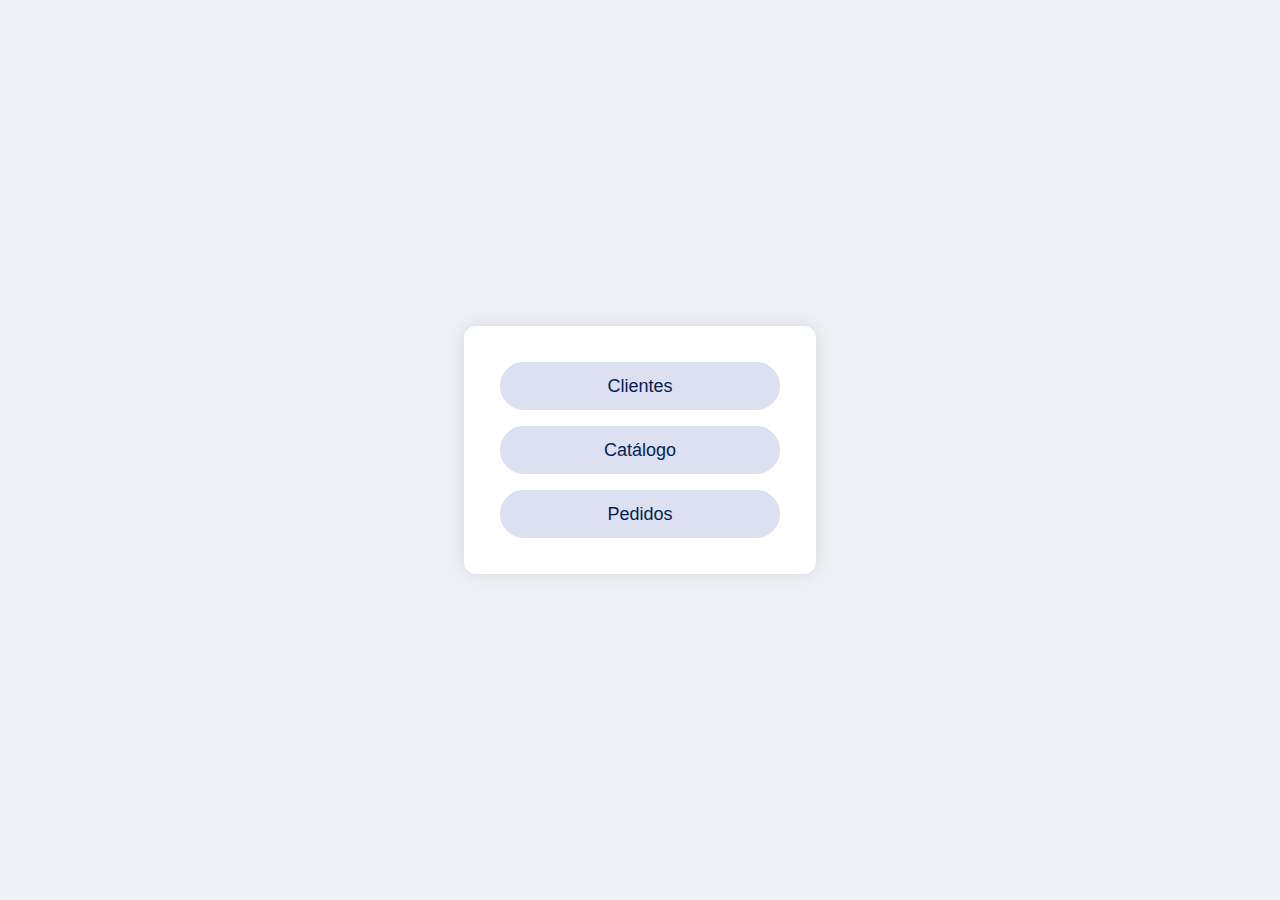
<file: src/index.html>
<html lang="en">
  <head>
    <title>Fetch Example</title>
    <meta charset="UTF-8">
    <meta name="viewport" content="width=device-width, initial-scale=1.0">
    <script src="./index.js"></script>
    <link rel="stylesheet" href="./index.css">
  </head>
  <body>
    <div style="display: flex; flex-direction:column; width: 100%; height: 100%; justify-content: center; align-items: center;">
      <div class="container">
        <button id="clients-btn" style="margin-bottom: 16px; width: 100%;">Clientes</button>
        <button id="catalog-btn" style="margin-bottom: 16px; width: 100%;">Catálogo</button>
        <button id="service-order-btn" style=" width: 100%;">Pedidos</button>
      </div>
    </div>
  </body>
</html>
</file>
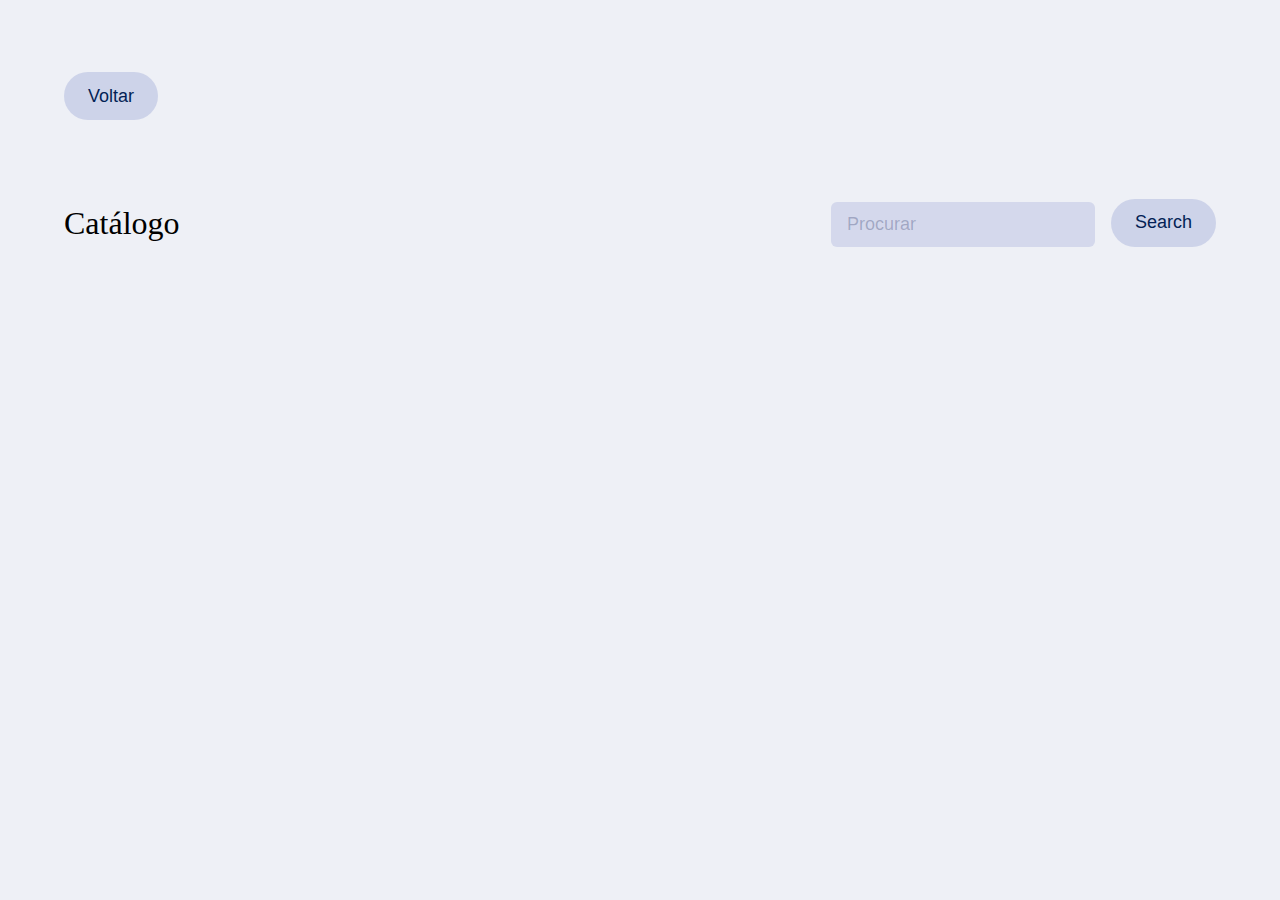
<file: src/catalog/catalog.html>
<!DOCTYPE html>
<html lang="pt">
<head>
  <meta charset="UTF-8">
  <title>Catálogo de Produtos</title>
  <script src="catalog.js"></script>
  <link rel="stylesheet" href="../index.css">
</head>

<body>
  <button id="back-btn" style="margin-right: 16px;">Voltar</button>
  <div style="display: flex; justify-content: space-between; margin-bottom: 8px; margin-top: 64px; align-items: center;">
    <h1>Catálogo</h1>
    <div style="display: flex; height: 46px; align-items: end;">
      <input type="text" id="searchInput" placeholder="Procurar" style="margin-right: 16px;">
      <button onclick="searchProducts()">Search</button>
    </div>
  </div>
  <div id="catalog"></div>
</body>
</html>
</file>
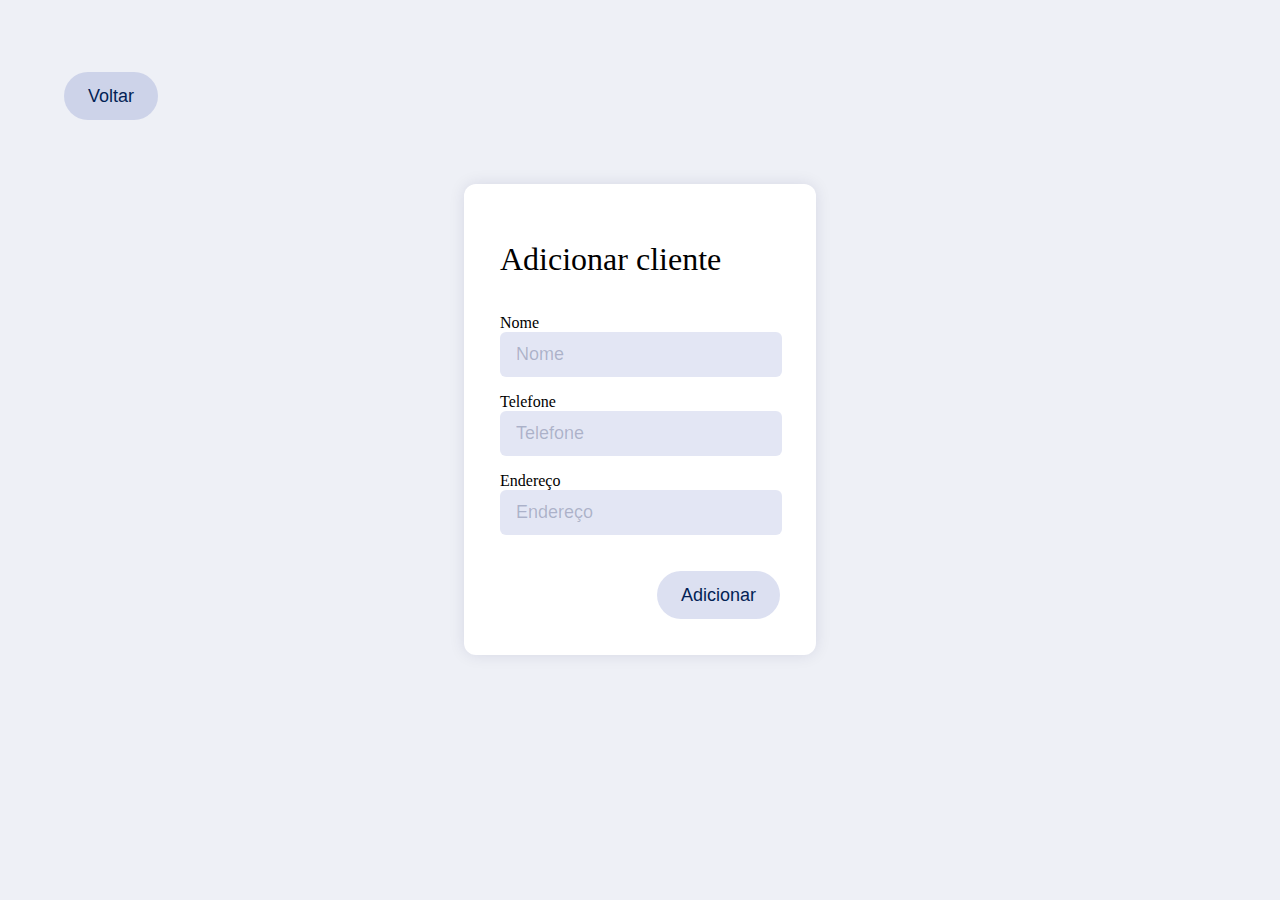
<file: src/clients/add-client.html>
<!DOCTYPE html>
<html lang="pt">
  <head>
    <meta charset="UTF-8">
    <meta name="viewport" content="width=device-width, initial-scale=1.0">
    <script src="./add-client.js"></script>
    <link rel="stylesheet" href="../index.css">
    <title>Adicionar Cliente</title>
  </head>
  <body>
    <button id="back-btn">Voltar</button>
    <div style="display: flex; flex-direction: column; margin-top: 64px; align-items: center; height: 100%;">
      <div class="container">
        <h1 style="margin-bottom: 36px;">Adicionar cliente</h1>
         <form id="formClient">
           <div>
             <label for="name">Nome</label>
             <input type="text" id="name" name="name" class="form-input" placeholder="Nome" style="width: 250px;" required>
           </div>
           <div>
             <label for="phone">Telefone</label>
             <input type="tel" id="phone" name="phone" class="form-input" placeholder="Telefone" style="width: 250px;" required>
           </div>
           <div>
             <label for="address">Endereço</label>
             <input type="text" id="address" name="address" class="form-input" placeholder="Endereço" style="width: 250px;" required>
           </div>
           <div style="margin-top: 36px; display: flex; justify-content: end;">
            <button type="submit" id="add-client-btn">Adicionar</button>
           </div>
         </form>
       <div>
    </div>
  </body>
</html>
</file>
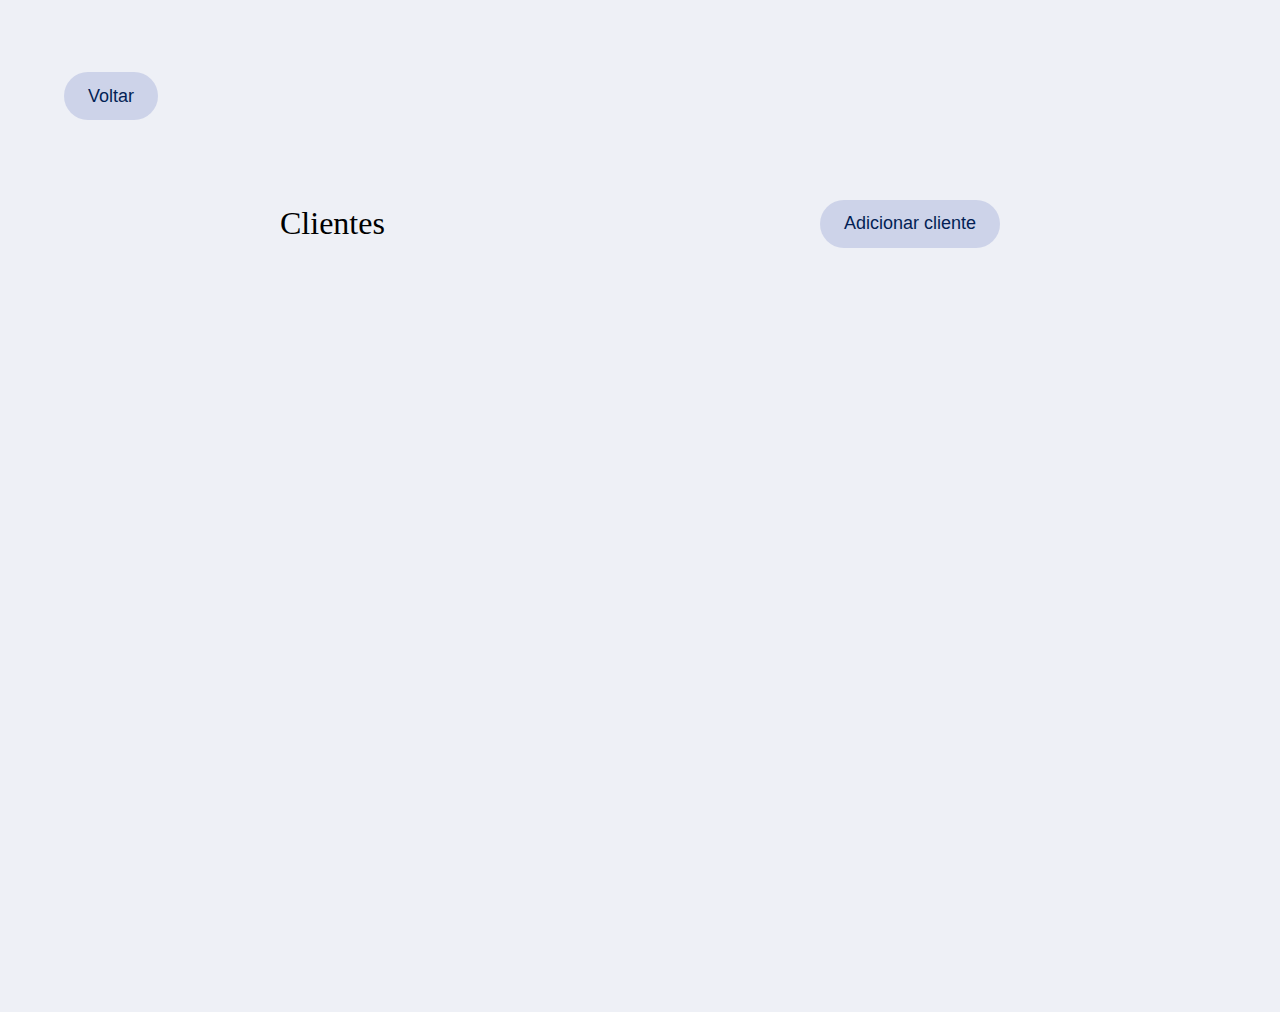
<file: src/clients/clients.html>
<html lang="en">
  <head>
    <title>Clientes</title>
    <meta charset="UTF-8">
    <meta name="viewport" content="width=device-width, initial-scale=1.0">
    <script src="./clients.js"></script>
    <link rel="stylesheet" href="../index.css">
  </head>
  <body>
    <div style="display: flex; align-items: center;">
      <button id="back-btn">Voltar</button>
    </div>
    
    <div style="display: flex; flex-direction: column; align-items: center; height: 100%; margin-top: 64px;">
      <div style="width: 720px; display: flex; align-items: center; justify-content: space-between;">
        <h1>Clientes</h1>
        <button id="add-client-btn">Adicionar cliente</button>
      </div>
      <div id="clientsList" style="width: 720px;"></div>
    </div>
  </body>
</html>
</file>
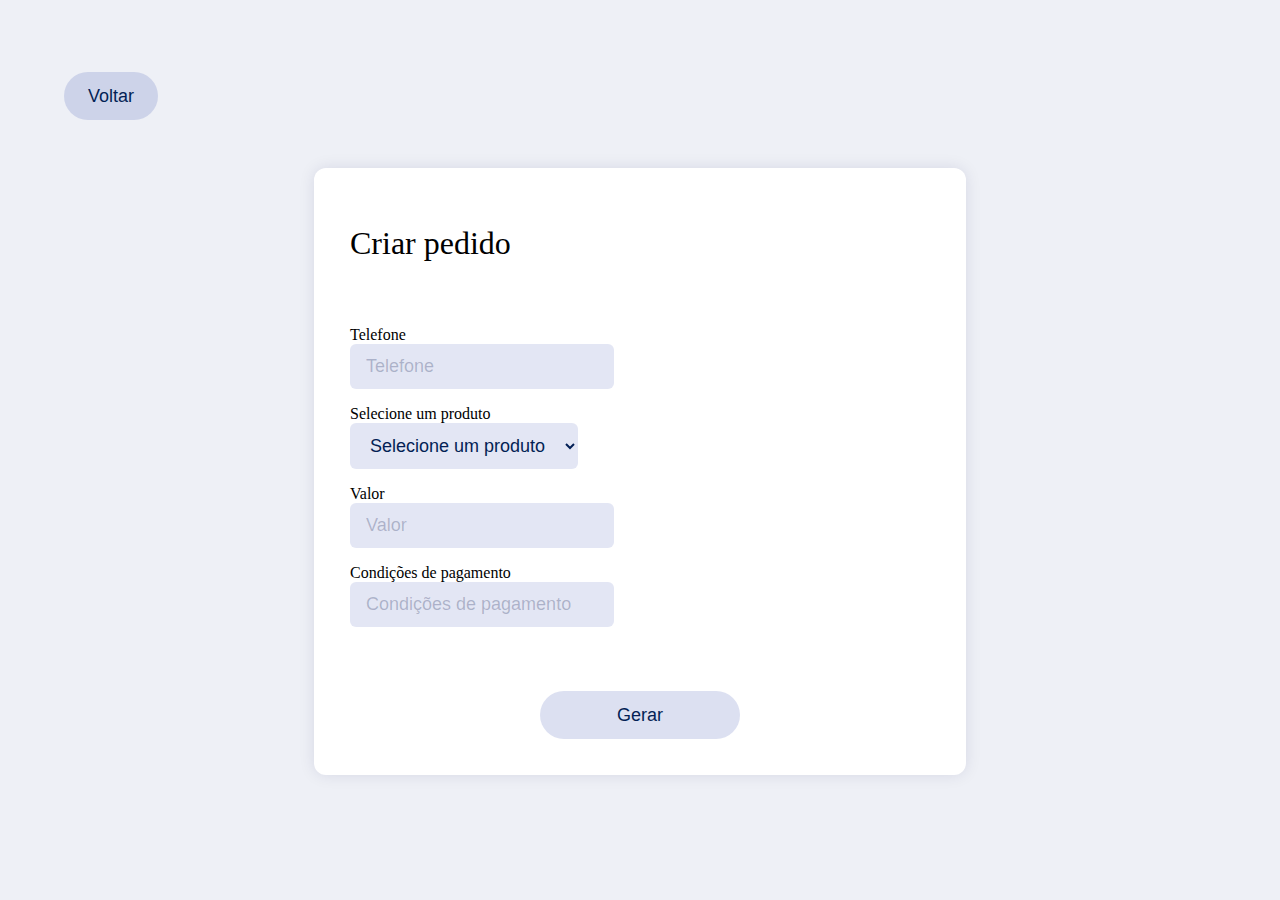
<file: src/service-order/create-service-order.html>
<!DOCTYPE html>
<html lang="pt">
  <head>
    <meta charset="UTF-8">
    <meta name="viewport" content="width=device-width, initial-scale=1.0">
    <script src="./create-service-order.js"></script>
    <link rel="stylesheet" href="../index.css">
    <title>Criar pedido</title>
  </head>
  <body>
      <button id="back-btn" style="margin-right: 16px;">Voltar</button>
    <div style="display: flex; flex-direction: column; justify-content: center; align-items: center; margin-top: 48px; height: 100%;">
      <div style="width: 580px;" class="container">
        <h1 style="margin-bottom: 64px;">Criar pedido</h1>
        <div style="display: flex;">
          <form id="formServiceOrder" style="margin-right: 24px;">
            <div>
              <label for="phone">Telefone</label>
              <input type="tel" id="phone" name="phone" class="form-input" placeholder="Telefone" required>
            </div>
            <div>
              <label for="product">Selecione um produto</label>
              <select id="product" name="product" class="form-input" required>
                <option value="" disabled selected>Selecione um produto</option>
              </select>
            </div>
            <div>
              <label for="price">Valor</label>
              <input type="text" id="price" name="price" class="form-input" placeholder="Valor" required>
            </div>
            <div>
              <label for="payment">Condições de pagamento</label>
              <input type="text" id="payment" name="payment" class="form-input" placeholder="Condições de pagamento" required>
            </div>
          </form>
          <div id="productImage" style="margin-top: 18px;"></div>
        </div>
        <div style="display: flex; width: 100%; justify-content: center; align-items: baseline; margin-top: 48px;">
          <button type="click" id="add-service-order-btn" style="width: 200px;">Gerar</button>
        </div>
      <div>
    </div>
  </body>
</html>
</file>
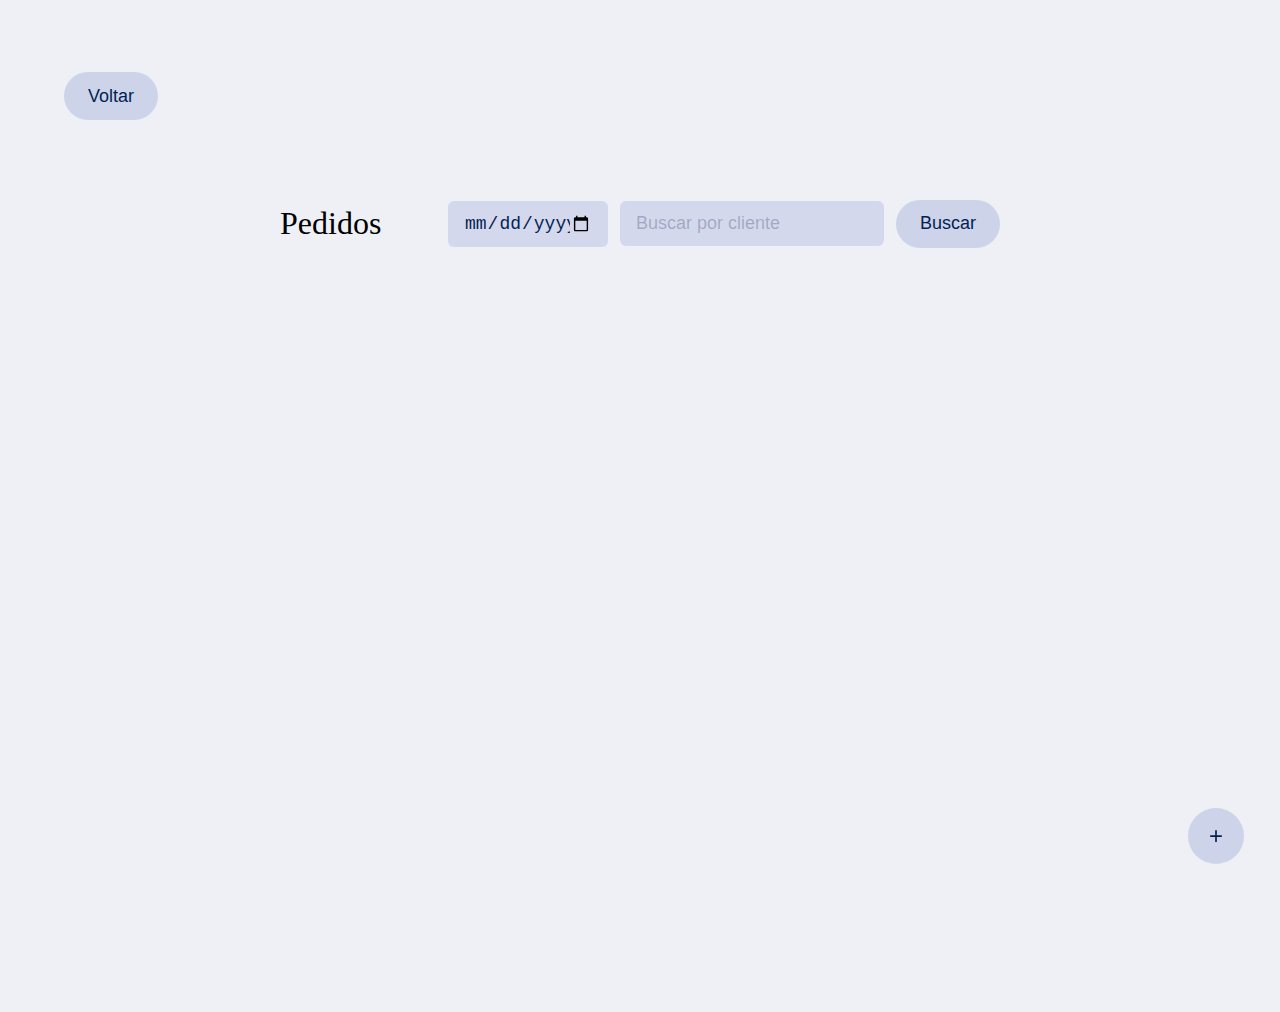
<file: src/service-order/service-order.html>
<html lang="en">
  <head>
    <title>Pedidos</title>
    <meta charset="UTF-8">
    <meta name="viewport" content="width=device-width, initial-scale=1.0">
    <script src="./service-order.js"></script>
    <link rel="stylesheet" href="../index.css">
  </head>
  <body>
    <div style="display: flex; align-items: center;">
      <div style="display: flex; align-items: center; ">
        <button id="back-btn" style="margin-right: 16px;">Voltar</button>
      </div>
    </div>
    <div style="display: flex; flex-direction: column; margin-top: 64px; align-items: center; height: 100%;">
      <div style="width: 720px; display: flex; align-items: center; justify-content: space-between;">
        <h1>Pedidos</h1>
        <div>
          <input type="date" id="dateSearchInput" style="margin-right: 8px; width: 160px;">
          <input type="text" id="searchInput" placeholder="Buscar por cliente" style="margin-right: 8px;">
          <button id="searchBtn">Buscar</button>
        </div>
      </div>
      <div id="serviceOrderList"></div>
      <button id="add-service-order-btn" style="position: fixed; bottom: 36; right: 36; width: 56; height: 56; padding: 0; font-size: 24px;">+</button>
    </div>
  </body>
</html>
</file>
<file: src/index.css>
/* Base styles */
body {
  margin: 72px 64px;
  background-color: #eef0f6;
}

h1, p, span, label, div {
  font-family: 'Trebuchet MS';
}

h1 {
  font-weight: 500;
}

p, .order-body, input, select {
  font-size: 18px;
}

/* Buttons */
button {
  padding: 12px 24px;
  border: none;
  border-radius: 64px;
  background-color: hsla(228, 75%, 36%, 0.15);
  color: #031F55;
  cursor: pointer;
  font-weight: 500;
  transition: background-color 0.2s;
  min-height: 48px;
  font-size: 18px;
}

button:hover {
  background-color: hsla(228, 75%, 36%, 0.25);
}

/* Containers */
.container, .client-card, .order, .product-container {
  background-color: white;
  border-radius: 12px;
  cursor: pointer;
}

.container {
  width: 280px;
  padding: 36px;
  box-shadow: 0 0 16px 0 rgba(16, 0, 78, 0.1);
}

.client-card, .order {
  margin-bottom: 32px;
  overflow: hidden;
}

.order {
  width: 720px;
  display: flex;
  justify-content: space-between;
}

.product-container {
  text-align: center;
  width: 280px;
  padding: 12px 16px;
}

/* Headers */
.card-header, .order-header {
  background-color: hsla(228, 75%, 36%, 0.12);
  color: #031F55;
  padding: 10px;
  font-size: 20px;
}

/* Body */
.card-body, .order-body {
  padding: 12px 24px;
}

/* Form elements */
.form-input {
  margin-bottom: 16px;
  display: block;
}

input, select {
  padding: 12px 16px;
  border-radius: 6px;
  color: #031F55;
  background-color: hsla(228, 75%, 36%, 0.12);
  border: none;
}

input:focus, select:focus {
  border: none;
  outline: none;
}

input:hover, select:hover {
  background-color: hsla(228, 75%, 36%, 0.15);
}

input::placeholder, select::placeholder {
  color: hsla(228, 87%, 15%, 0.25);
  opacity: 1;
}

/* Layout */
#catalog {
  display: flex;
  flex-wrap: wrap;
  gap: 24px;
  justify-content: center;
}

/* Misc */
.loading {
  color: #999;
}

img, #productImage > img {
  max-width: 100%;
  height: auto;
}

#productImage > img {
  height: 283px;
}

/* Links */
a {
  color: blue;
  text-decoration: none;
}

a:hover {
  text-decoration: underline;
}

/* Specific adjustments */
.order > img {
  width: 320px;
}
</file>
